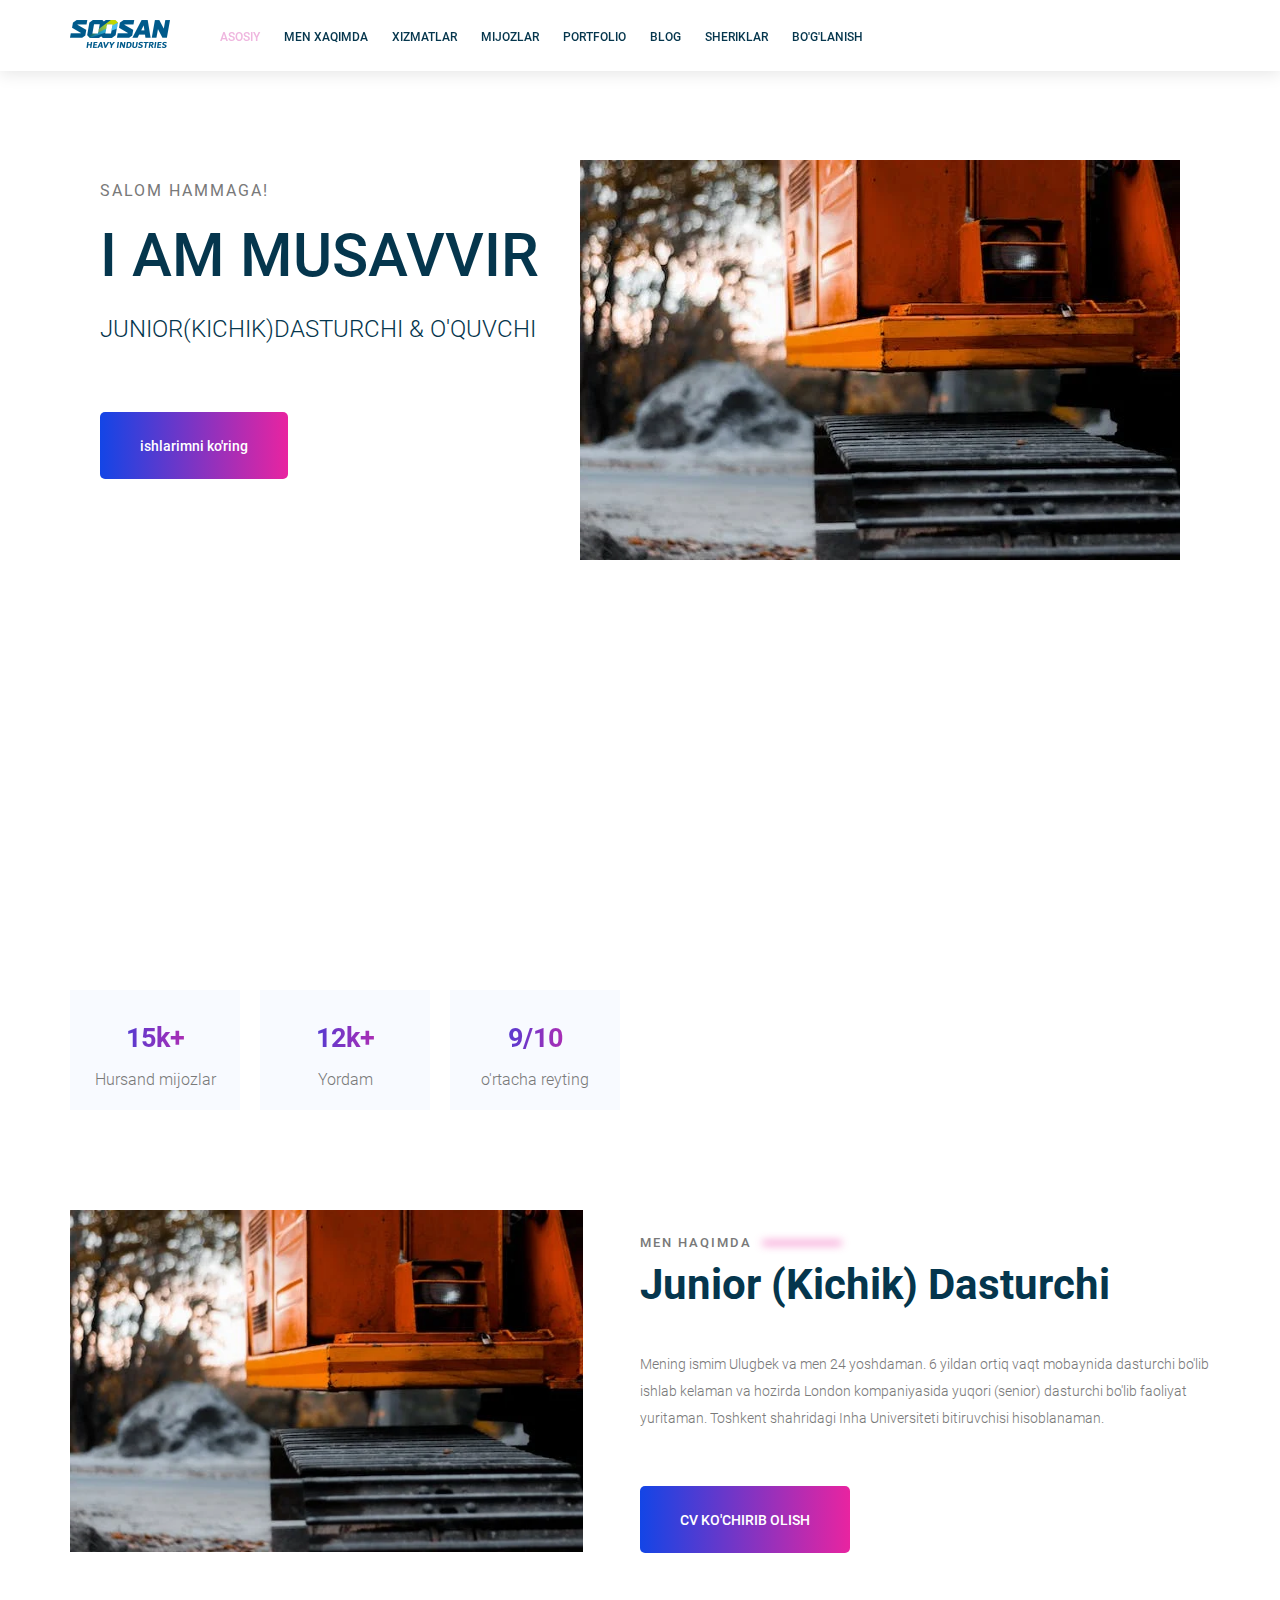
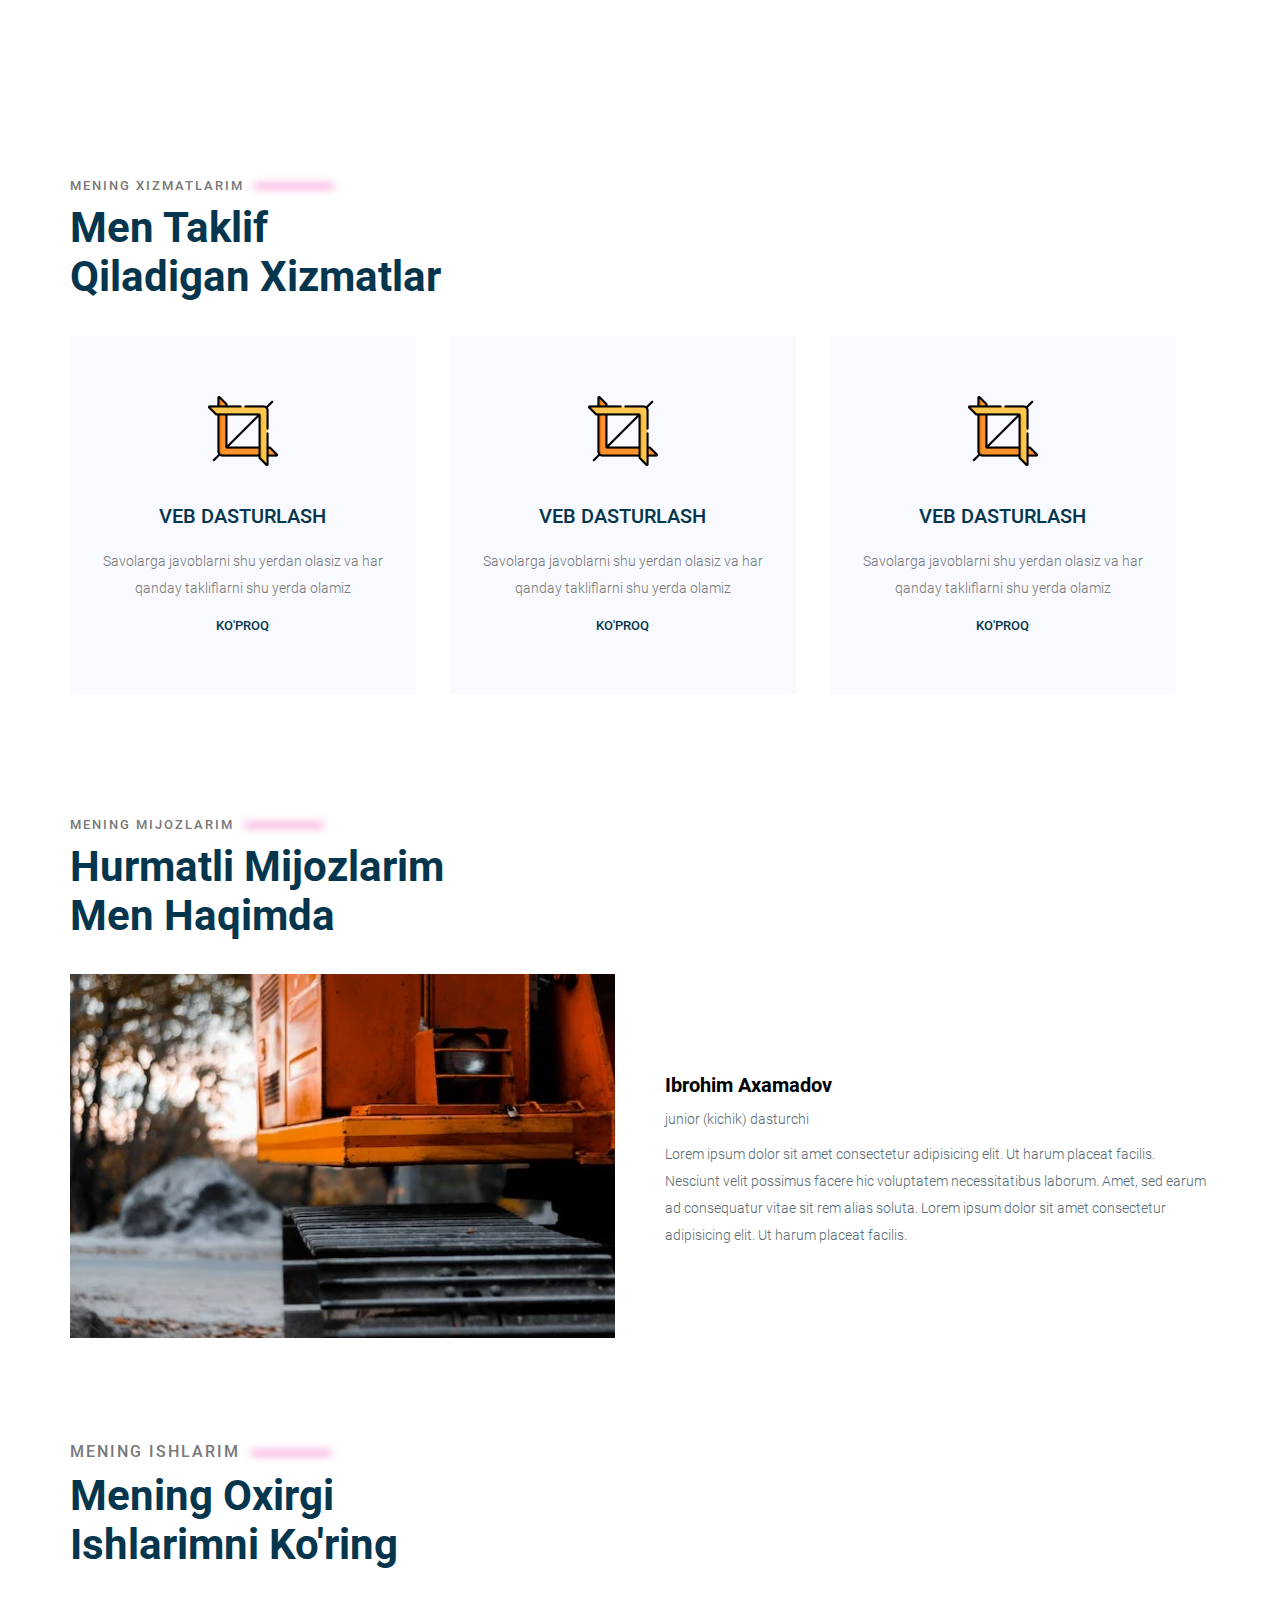
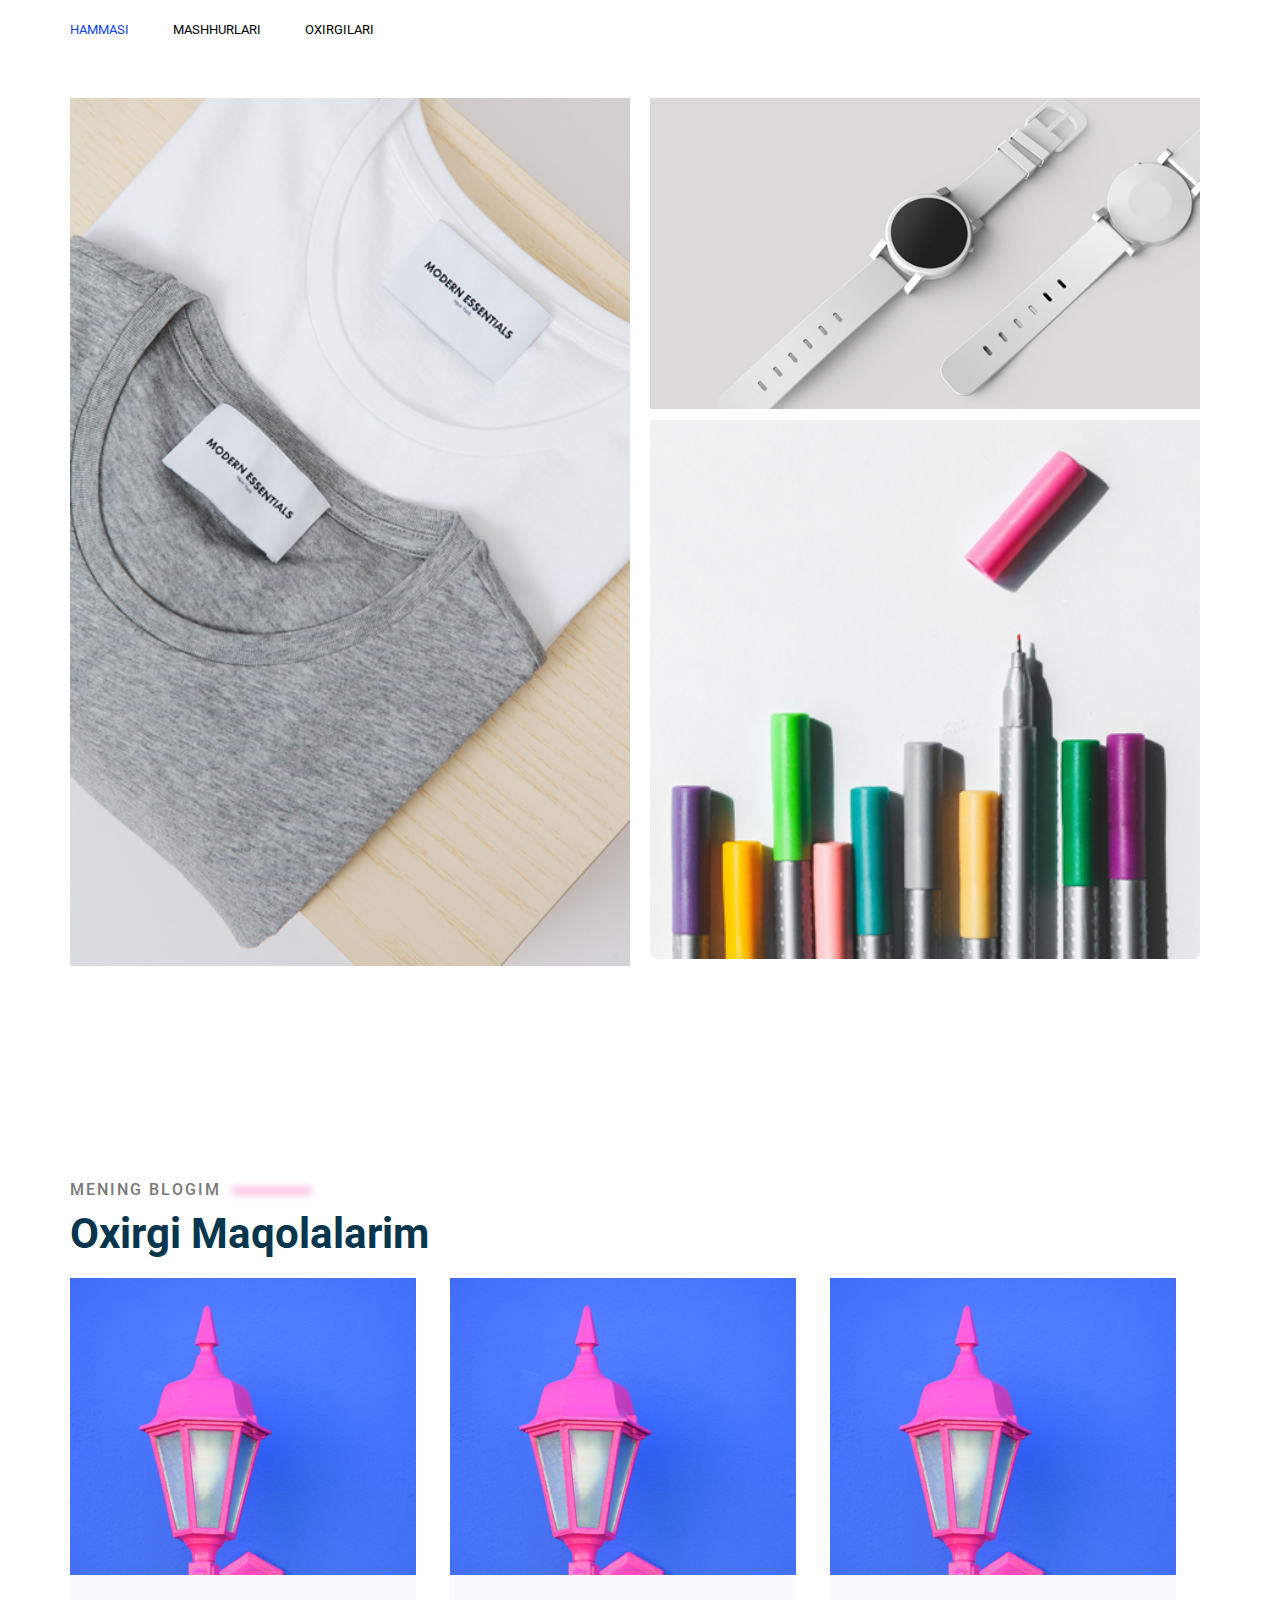
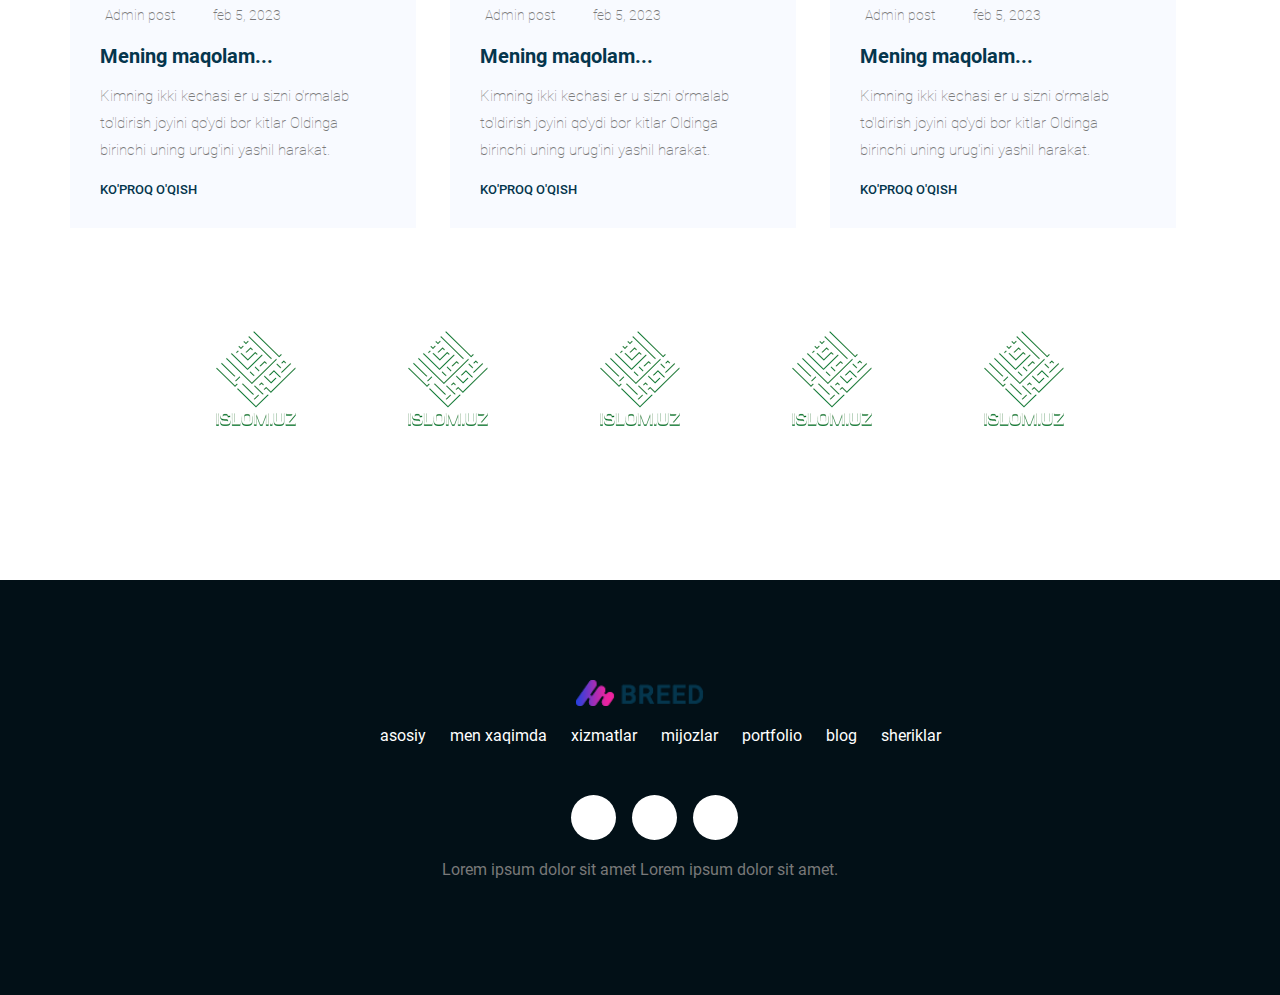
<file: index.html>
<!DOCTYPE html>
<html lang="en">

<head>
    <meta charset="UTF-8">
    <meta http-equiv="X-UA-Compatible" content="IE=edge">
    <meta name="viewport" content="width=], initial-scale=1.0">
    <title>Document</title>
    <meta name="viewport" content="width=device-width,intial-scale=1.0">
    <link rel="preconnect" href="https://fonts.googleapis.com">
    <link rel="preconnect" href="https://fonts.gstatic.com" crossorigin>
    <link
        href="https://fonts.googleapis.com/css2?family=Lato:ital,wght@0,100;0,300;0,400;0,700;0,900;1,100;1,300;1,400;1,700;1,900&family=Roboto:ital,wght@0,100;0,300;0,400;0,500;0,700;0,900;1,100;1,300;1,400;1,500;1,700;1,900&display=swap"
        rel="stylesheet">
    <link rel="stylesheet" href="./css/shared.css">

    <link rel="stylesheet" href="./css/main.css">
    <link rel="stylesheet" href="https://cdnjs.cloudflare.com/ajax/libs/font-awesome/6.4.0/css/all.min.css"
        integrity="sha512-iecdLmaskl7CVkqkXNQ/ZH/XLlvWZOJyj7Yy7tcenmpD1ypASozpmT/E0iPtmFIB46ZmdtAc9eNBvH0H/ZpiBw=="
        crossorigin="anonymous" referrerpolicy="no-referrer" />

</head>

<body>
    <!-- header section -->
    <header class="main-header">
        <div class="container">
            <div class="main-header__brand">
                <a href="./index.html">
                    <img src="./images/logo (9).png" alt="logo">
                </a>
            </div>

            <nav class="main-navigation">
                <ul class="main-navigation__items">
                    <li class="main-navigation__item active">
                        <a href="#">asosiy</a>
                    </li>
                    <li class="main-navigation__item ">
                        <a href="#main-section">men xaqimda</a>
                    </li>
                    <li class="main-navigation__item">
                        <a href="#services">xizmatlar</a>
                    </li>
                    <li class="main-navigation__item">
                        <a href="#clieants">mijozlar</a>
                    </li>
                    <li class="main-navigation__item">
                        <a href="#portfolio">portfolio</a>
                    </li>
                    <li class="main-navigation__item">
                        <a href="#blog">blog</a>
                    </li>
                    <li class="main-navigation__item">
                        <a href="#partners">sheriklar</a>
                    </li>
                    <li class="main-navigation__item">
                        <a href="./contact.html">bo'g'lanish</a>
                    </li>
                </ul>
            </nav>
        </div>


    </header>


    <!--/ header section -->

    <!-- main section -->
    <div class="main-banner">



        <div class="container">
            <section id="main-section" class="main-section">

                <div class="main-section__info ">

                    <h4 class="main-section__welcome to-uppercase"> Salom hammaga! </h4>
                    <h1 class="main-section__introduction to-uppercase"> I am Musavvir</h1>
                    <h3 class="main-section__position to-uppercase">junior(kichik)dasturchi & o'quvchi</h3>
                    <div class="main-section__social-networks">
                        <a href="#"><i class="fa-brands fa-telegram"></i></a>
                        <a href="#"><i class="fa-brands fa-youtube"></i></a>
                        <a href="#"><i class="fa-brands fa-instagram"></i></a>
                    </div>
                    <button type="button" class=" button main-section__action">
                        ishlarimni ko'ring
                    </button>
                </div>




                <div class="main-section__image">
                    <img src="./images/exkovtor.webp" alt="my img">
                </div>
            </section>
            <div class="clearfix"></div>


        </div>
    </div>

    <!-- /main section -->

    <!-- statistics -->
    <div class="container">
        <section id="statistics" class="statistics">
            <div class="statistics__item">
                <h3 class="statistics__number">
                    15k+
                </h3>
                <p class="statistics__title">
                    Hursand mijozlar
                </p>
            </div>
            <div class="statistics__item">
                <h3 class="statistics__number">
                    12k+
                </h3>
                <p class="statistics__title">
                    Yordam
                </p>
            </div>
            <div class="statistics__item">
                <h3 class="statistics__number">
                    9/10
                </h3>
                <p class="statistics__title">
                    o'rtacha reyting
                </p>
            </div>

        </section>
    </div>
    <!--/ statistics -->


    <!-- about me section -->
    <div class="container">
        <section id="about-me" class="about-me">
            <div class="about-me__image">
                <img src="./images/exkovtor.webp" alt="about me image">
            </div>

            <div class="about-me__info">
                <h5 class="section-subtitle">
                    men haqimda
                    <span class="blur-line"></span>
                </h5>
                <h3 class="section-title">
                    junior (kichik) dasturchi
                </h3>
                <p class="about-me__description">

                    Mening ismim Ulugbek va men 24 yoshdaman. 6 yildan ortiq vaqt mobaynida dasturchi bo'lib ishlab
                    kelaman
                    va hozirda London kompaniyasida yuqori (senior) dasturchi bo'lib faoliyat yuritaman. Toshkent
                    shahridagi
                    Inha Universiteti bitiruvchisi hisoblanaman.

                </p>
                <button type="button" class="button to-uppercase about-me__action">
                    cv ko'chirib olish
                </button>
            </div>

        </section>
        <div class="clearfix"></div>
    </div>
    <!-- /about main section -->

    <!-- services section -->
    <div class="container">
        <section id="services" class="services">
            <h5 class="section-subtitle">
                Mening xizmatlarim
                <span class="blur-line"></span>
            </h5>
            <h2 class="section-title">
                Men taklif <br>
                qiladigan xizmatlar
            </h2>
            <div class="services__cards">
                <div class="service__card">
                    <img class="service-card__icon" src="./images/s1.png" alt="Servise 1">
                    <h5 class="service-card__title">Veb dasturlash</h5>
                    <p class="service-card__description">
                        Savolarga javoblarni shu yerdan olasiz va har qanday takliflarni shu yerda olamiz
                    </p>
                    <a href="#" class="service-card__link ">
                        Ko'proq
                    </a>
                </div>
                <div class="service__card">
                    <img class="service-card__icon" src="./images/s1.png" alt="Servise 1">
                    <h5 class="service-card__title">Veb dasturlash</h5>
                    <p class="service-card__description">
                        Savolarga javoblarni shu yerdan olasiz va har qanday takliflarni shu yerda olamiz
                    </p>
                    <a href="#" class="service-card__link ">
                        Ko'proq
                    </a>
                </div>
                <div class="service__card">
                    <img class="service-card__icon" src="./images/s1.png" alt="Servise 1">
                    <h5 class="service-card__title">Veb dasturlash</h5>
                    <p class="service-card__description">
                        Savolarga javoblarni shu yerdan olasiz va har qanday takliflarni shu yerda olamiz
                    </p>
                    <a href="#" class="service-card__link ">
                        Ko'proq
                    </a>
                </div>
            </div>
        </section>
    </div>
    <!-- /services section -->

    <!-- clients section -->
    <div class="container">
        <section id="clieants" class="clients">
            <h5 class="section-subtitle">
                Mening mijozlarim
                <span class="blur-line"></span>
            </h5>
            <h2 class="section-title">
                Hurmatli mijozlarim <br>
                men haqimda
            </h2>
            <div class="client-items">
                <div class="client-item">
                    <div class="client-item__image">
                        <img src="./images/exkovtor.webp" alt="Client image">
                    </div>
                    <div class="client-item__info">
                        <h3 class="client-item__name">
                            Ibrohim Axamadov
                        </h3>
                        <p class="client-item__position">
                            junior (kichik) dasturchi
                        </p>
                        <p class="client-item__review">
                            Lorem ipsum dolor sit amet consectetur adipisicing elit. Ut harum placeat facilis. Nesciunt
                            velit possimus facere hic voluptatem necessitatibus laborum. Amet, sed earum ad consequatur
                            vitae sit rem alias soluta.
                            Lorem ipsum dolor sit amet consectetur adipisicing elit. Ut harum placeat facilis.
                        </p>
                        <div class="client-item__rate">
                            <i class="fas fa-star"></i>
                            <i class="fas fa-star"></i>
                            <i class="fas fa-star"></i>
                            <i class="fas fa-star"></i>
                            <i class="fas fa-star disabled"></i>
                        </div>
                    </div>

                </div>
            </div>
        </section>
        <div class="clearfix"></div>
    </div>

    <!-- /clients section -->

    <!-- portfolio section -->
    <div class="container">

        <section id="portfolio" class="portfolio">
            <div class="section-subtitle">
                Mening ishlarim
                <span class="blur-line"></span>
            </div>
            <div class="section-title">
                Mening oxirgi<br>
                ishlarimni ko'ring
            </div>
            <ul class="portfolio-filters">
                <li class="active">
                    Hammasi
                </li>
                <li>
                    Mashhurlari
                </li>

                <li>
                    oxirgilari
                </li>

            </ul>
            <div class="portfolio-items">
                <div class="portfolio-item portfolio-item-1">
                    <img src="./images/p5.jpg" alt="portfolio img 1" class="portfoli-item__image">
                    <div class="portfolio-item__overlay"></div>
                    <div class="portfolio-item__info">
                        <h4>
                            <a href="#">portfolio item 1</a>
                        </h4>

                        <p>
                            ishim haqida
                        </p>
                    </div>

                </div>
                <div class="portfolio-item portfolio-item-2">
                    <img src="./images/p4.jpg" alt="portfolio img 1" class="portfoli-item__image">
                    <div class="portfolio-item__overlay"></div>
                    <div class="portfolio-item__info">
                        <h4>
                            <a href="#">portfolio item 4</a>
                        </h4>

                        <p>
                            ishim haqida
                        </p>
                    </div>
                </div>
                <div class="portfolio-item portfolio-item-3">
                    <img src="./images/p6.jpg" alt="portfolio img 1" class="portfoli-item__image">
                    <div class="portfolio-item__overlay"></div>
                    <div class="portfolio-item__info">
                        <h4>
                            <a href="#">portfolio item 4</a>
                        </h4>

                        <p>
                            ishim haqida
                        </p>
                    </div>
                </div>
            </div>






        </section>
    </div>
    <!-- /portfolio section -->

    <!-- blog section -->
    <div class="container">
        <section id="blog" class="blog">
            <div class="section-subtitle">
                Mening blogim
                <span class="blur-line"></span>
            </div>
            <div class="section-title">
                Oxirgi maqolalarim
            </div>
            <div class="blog-items">
                <div class="blog-item">
                    <div class="blog-item__image">
                        <img src="./images/b1.jpg" alt="blog 1 image">
                    </div>
                    <div class="blog-item__info">
                        <div class="blog-item__main-info">
                            <span class="blog-item__author">
                                <i class="fa fa-user"></i>
                                Admin post
                            </span>
                            <span class="blog-item__date">
                                <i class="fa fa-calendar"></i>
                                feb 5, 2023

                            </span>
                        </div>
                        <h5 class="blog-item__title">
                            Mening maqolam...
                        </h5>
                        <p class="blog-item__description">
                            Kimning ikki kechasi er u sizni o'rmalab to'ldirish joyini qo'ydi bor kitlar Oldinga
                            birinchi uning urug'ini yashil harakat.
                        </p>
                        <a class="blog-item__learn-more">
                            Ko'proq o'qish
                        </a>

                    </div>
                </div>
                <div class="blog-item">
                    <div class="blog-item__image">
                        <img src="./images/b1.jpg" alt="blog 1 image">
                    </div>
                    <div class="blog-item__info">
                        <div class="blog-item__main-info">
                            <span class="blog-item__author">
                                <i class="fa fa-user"></i>
                                Admin post
                            </span>
                            <span class="blog-item__date">
                                <i class="fa fa-calendar"></i>
                                feb 5, 2023

                            </span>
                        </div>
                        <h5 class="blog-item__title">
                            Mening maqolam...
                        </h5>
                        <p class="blog-item__description">
                            Kimning ikki kechasi er u sizni o'rmalab to'ldirish joyini qo'ydi bor kitlar Oldinga
                            birinchi uning urug'ini yashil harakat.
                        </p>
                        <a class="blog-item__learn-more">
                            Ko'proq o'qish
                        </a>

                    </div>
                </div>
                <div class="blog-item">
                    <div class="blog-item__image">
                        <img src="./images/b1.jpg" alt="blog 1 image">
                    </div>
                    <div class="blog-item__info">
                        <div class="blog-item__main-info">
                            <span class="blog-item__author">
                                <i class="fa fa-user"></i>
                                Admin post
                            </span>
                            <span class="blog-item__date">
                                <i class="fa fa-calendar"></i>
                                feb 5, 2023

                            </span>
                        </div>
                        <h5 class="blog-item__title">
                            Mening maqolam...
                        </h5>
                        <p class="blog-item__description">
                            Kimning ikki kechasi er u sizni o'rmalab to'ldirish joyini qo'ydi bor kitlar Oldinga
                            birinchi uning urug'ini yashil harakat.
                        </p>
                        <a class="blog-item__learn-more">
                            Ko'proq o'qish
                        </a>

                    </div>
                </div>
            </div>

        </section>
    </div>

    <!-- /blog section -->

    <!-- partners section -->
    <div class="container">
        <section id="partners" class="partners">
            <div class="partner">
                <img src="./images/logo.png" alt="">
            </div>
            <div class="partner">
                <img src="./images/logo.png" alt="">
            </div>
            <div class="partner">
                <img src="./images/logo.png" alt="">
            </div>
            <div class="partner">
                <img src="./images/logo.png" alt="">
            </div>
            <div class="partner">
                <img src="./images/logo.png" alt="">
            </div>
        </section>
    </div>

    <!-- /partners section -->

    <!-- footer section -->
    <footer class="footer">
        <div class="container">
            <div class="footer__brand">
                <img src="./images/logo (2).png" alt="logo">
            </div>
            <nav class="footer__navigation">
                <ul class="footer__navigation-items">
                    <li class="footer__navigation-item">
                        <a href="#">asosiy</a>
                    </li>
                    <li class="footer__navigation-item">
                        <a href="#">men xaqimda</a>
                    </li>
                    <li class="footer__navigation-item">
                        <a href="#">xizmatlar</a>
                    </li>
                    <li class="footer__navigation-item">
                        <a href="#">mijozlar</a>
                    </li>
                    <li class="footer__navigation-item">
                        <a href="#">portfolio</a>
                    </li>
                    <li class="footer__navigation-item">
                        <a href="#">blog</a>
                    </li>
                    <li class="footer__navigation-item">
                        <a href="#">sheriklar</a>
                    </li>
                </ul>
            </nav>
            <ul class="footer__socials">
                <li class="footer__social">
                    <a href="#">
                        <i class="fab fa-telegram"></i>
                    </a>
                </li>
                <li class="footer__social">
                    <a href="#">
                        <i class="fab fa-instagram"></i>
                    </a>
                </li>
                <li class="footer__social">
                    <a href="#">
                        <i class="fab fa-youtube"></i>
                    </a>
                </li>
            </ul>
            <p class="footer__text">
                Lorem ipsum dolor sit amet Lorem ipsum dolor sit amet.
            </p>
        </div>
    </footer>

    <!-- /footer section -->




</body>

</html>
</file>
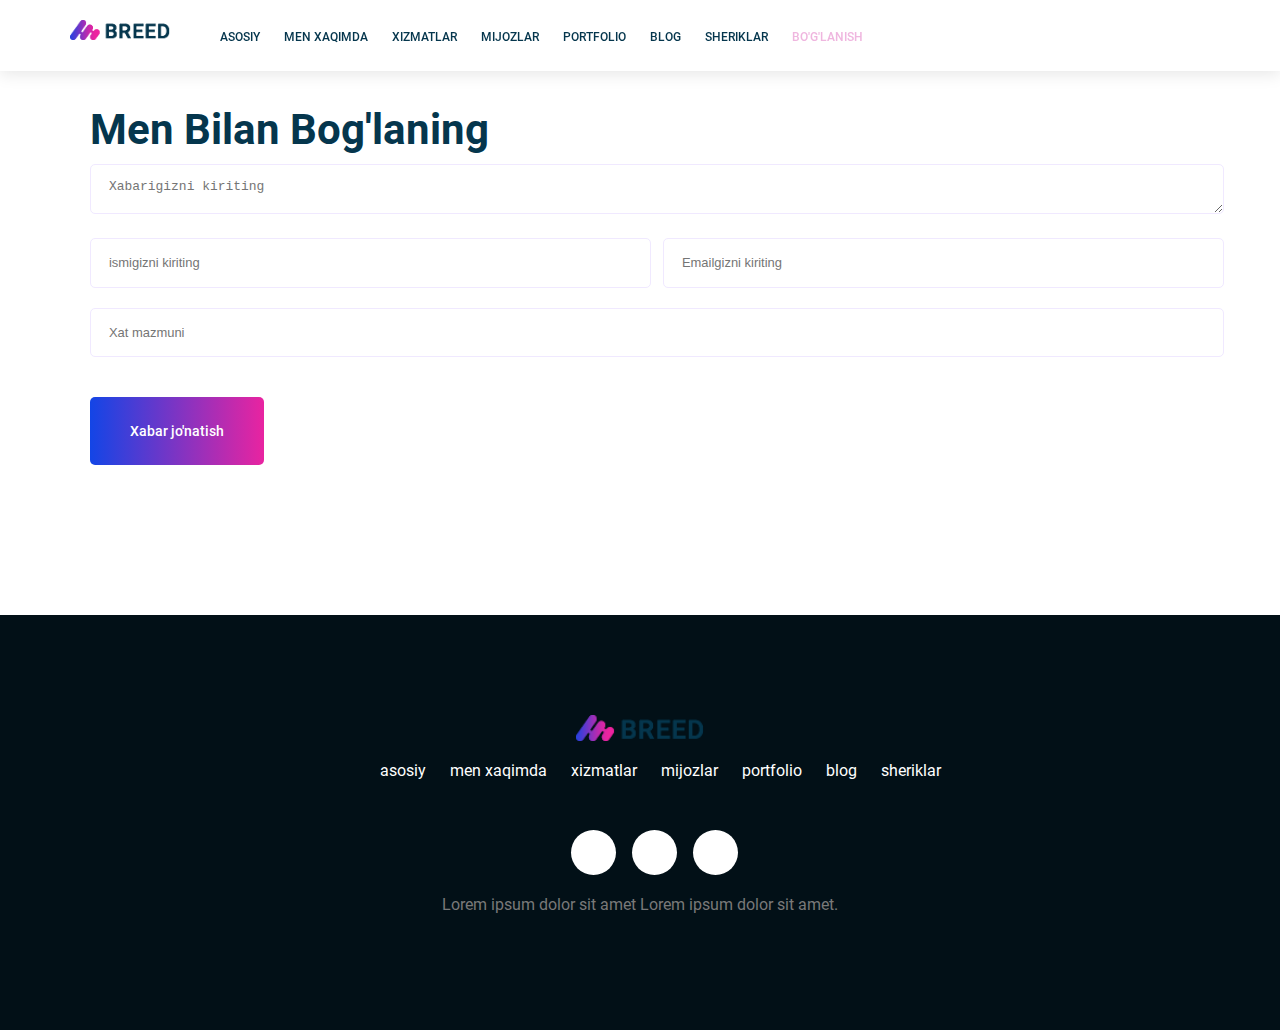
<file: contact.html>
<!DOCTYPE html>
<html lang="en">

<head>
    <meta charset="UTF-8">
    <meta http-equiv="X-UA-Compatible" content="IE=edge">
    <meta name="viewport" content="width=], initial-scale=1.0">
    <title>portfolio-comtact</title>



    <link rel="stylesheet" href="./css/shared.css">
    <link rel="stylesheet" href="./css/contact.css">
    <link rel="stylesheet" href="https://cdnjs.cloudflare.com/ajax/libs/font-awesome/6.4.0/css/all.min.css"
        integrity="sha512-iecdLmaskl7CVkqkXNQ/ZH/XLlvWZOJyj7Yy7tcenmpD1ypASozpmT/E0iPtmFIB46ZmdtAc9eNBvH0H/ZpiBw=="
        crossorigin="anonymous" referrerpolicy="no-referrer" />

</head>

<body>
    <!-- header section -->
    <header class="main-header">
        <div class="container">
            <div class="main-header__brand">
                <a href="./index.html">
                    <img src="./images/logo (2).png" alt="logo">
                </a>
            </div>

            <nav class="main-navigation">
                <ul class="main-navigation__items">
                    <li class="main-navigation__item ">
                        <a href="./index.html">asosiy</a>
                    </li>
                    <li class="main-navigation__item ">
                        <a href="#">men xaqimda</a>
                    </li>
                    <li class="main-navigation__item">
                        <a href="#">xizmatlar</a>
                    </li>
                    <li class="main-navigation__item">
                        <a href="#">mijozlar</a>
                    </li>
                    <li class="main-navigation__item">
                        <a href="#">portfolio</a>
                    </li>
                    <li class="main-navigation__item">
                        <a href="#">blog</a>
                    </li>
                    <li class="main-navigation__item">
                        <a href="#">sheriklar</a>
                    </li>
                    <li class="main-navigation__item active">
                        <a href="./contact.html">bo'g'lanish</a>
                    </li>
                </ul>
            </nav>
        </div>


    </header>
    <!--/ header section -->

    <div class="container">
        <section class="contact">
            <div class=" section-title">
                Men bilan bog'laning
            </div>

            <form action="/server.php" method="get">
                <textarea rows="10" placeholder="Xabarigizni kiriting" name="message"></textarea>
                <div class="half-flex">
                    <div class="  contact__firstname">
                        <input type="text" placeholder="ismigizni kiriting" name="firstname">
                    </div>
                    <div class=" contact__email">
                        <input type="email" placeholder="Emailgizni kiriting" name="email">
                    </div>
                </div>


                <input type="text" placeholder="Xat mazmuni" name="subject">
                <button class="button contact__send" type="submit">Xabar jo'natish</button>

            </form>
        </section>
    </div>













    <!-- footer section -->
    <footer class="footer">
        <div class="container">
            <div class="footer__brand">
                <img src="./images/logo (2).png" alt="logo">
            </div>
            <nav class="footer__navigation">
                <ul class="footer__navigation-items">
                    <li class="footer__navigation-item">
                        <a href="#">asosiy</a>
                    </li>
                    <li class="footer__navigation-item">
                        <a href="#">men xaqimda</a>
                    </li>
                    <li class="footer__navigation-item">
                        <a href="#">xizmatlar</a>
                    </li>
                    <li class="footer__navigation-item">
                        <a href="#">mijozlar</a>
                    </li>
                    <li class="footer__navigation-item">
                        <a href="#">portfolio</a>
                    </li>
                    <li class="footer__navigation-item">
                        <a href="#">blog</a>
                    </li>
                    <li class="footer__navigation-item">
                        <a href="#">sheriklar</a>
                    </li>
                </ul>
            </nav>
            <ul class="footer__socials">
                <li class="footer__social">
                    <a href="#">
                        <i class="fab fa-telegram"></i>
                    </a>
                </li>
                <li class="footer__social">
                    <a href="#">
                        <i class="fab fa-instagram"></i>
                    </a>
                </li>
                <li class="footer__social">
                    <a href="#">
                        <i class="fab fa-youtube"></i>
                    </a>
                </li>
            </ul>
            <p class="footer__text">
                Lorem ipsum dolor sit amet Lorem ipsum dolor sit amet.
            </p>
        </div>
    </footer>

    <!-- /footer section -->



</body>

</html>
</file>
<file: css/shared.css>
@font-face {
    font-family: 'Roboto';
    src: url('../FONTS/Roboto/Roboto-Black.eot');
    src: url('../FONTS/Roboto/Roboto-Black.eot?#iefix') format('embedded-opentype'),
        url('../FONTS/Roboto/Roboto-Black.woff2') format('woff2'),
        url('../FONTS/Roboto/Roboto-Black.woff') format('woff'),
        url('../FONTS/Roboto/Roboto-Black.ttf') format('truetype');
    font-weight: 900;
    font-style: normal;
    font-display: swap;
}

@font-face {
    font-family: 'Roboto';
    src: url('../FONTS/Roboto/Roboto-BlackItalic.eot');
    src: url('../FONTS/Roboto/Roboto-BlackItalic.eot?#iefix') format('embedded-opentype'),
        url('../FONTS/Roboto/Roboto-BlackItalic.woff2') format('woff2'),
        url('../FONTS/Roboto/Roboto-BlackItalic.woff') format('woff'),
        url('../FONTS/Roboto/Roboto-BlackItalic.ttf') format('truetype');
    font-weight: 900;
    font-style: italic;
    font-display: swap;
}

@font-face {
    font-family: 'Roboto';
    src: url('../FONTS/Roboto/Roboto-Bold.eot');
    src: url('../FONTS/Roboto/Roboto-Bold.eot?#iefix') format('embedded-opentype'),
        url('../FONTS/Roboto/Roboto-Bold.woff2') format('woff2'),
        url('../FONTS/Roboto/Roboto-Bold.woff') format('woff'),
        url('../FONTS/Roboto/Roboto-Bold.ttf') format('truetype');
    font-weight: bold;
    font-style: normal;
    font-display: swap;
}

@font-face {
    font-family: 'Roboto';
    src: url('../FONTS/Roboto/Roboto-Light.eot');
    src: url('../FONTS/Roboto/Roboto-Light.eot?#iefix') format('embedded-opentype'),
        url('../FONTS/Roboto/Roboto-Light.woff2') format('woff2'),
        url('../FONTS/Roboto/Roboto-Light.woff') format('woff'),
        url('../FONTS/Roboto/Roboto-Light.ttf') format('truetype');
    font-weight: 300;
    font-style: normal;
    font-display: swap;
}

@font-face {
    font-family: 'Roboto';
    src: url('../FONTS/Roboto/Roboto-LightItalic.eot');
    src: url('../FONTS/Roboto/Roboto-LightItalic.eot?#iefix') format('embedded-opentype'),
        url('../FONTS/Roboto/Roboto-LightItalic.woff2') format('woff2'),
        url('../FONTS/Roboto/Roboto-LightItalic.woff') format('woff'),
        url('../FONTS/Roboto/Roboto-LightItalic.ttf') format('truetype');
    font-weight: 300;
    font-style: italic;
    font-display: swap;
}

@font-face {
    font-family: 'Roboto';
    src: url('../FONTS/Roboto/Roboto-Italic.eot');
    src: url('../FONTS/Roboto/Roboto-Italic.eot?#iefix') format('embedded-opentype'),
        url('../FONTS/Roboto/Roboto-Italic.woff2') format('woff2'),
        url('../FONTS/Roboto/Roboto-Italic.woff') format('woff'),
        url('../FONTS/Roboto/Roboto-Italic.ttf') format('truetype');
    font-weight: normal;
    font-style: italic;
    font-display: swap;
}

@font-face {
    font-family: 'Roboto';
    src: url('../FONTS/Roboto/Roboto-BoldItalic.eot');
    src: url('../FONTS/Roboto/Roboto-BoldItalic.eot?#iefix') format('embedded-opentype'),
        url('../FONTS/Roboto/Roboto-BoldItalic.woff2') format('woff2'),
        url('../FONTS/Roboto/Roboto-BoldItalic.woff') format('woff'),
        url('../FONTS/Roboto/Roboto-BoldItalic.ttf') format('truetype');
    font-weight: bold;
    font-style: italic;
    font-display: swap;
}

@font-face {
    font-family: 'Roboto';
    src: url('../FONTS/Roboto/Roboto-Medium.eot');
    src: url('../FONTS/Roboto/Roboto-Medium.eot?#iefix') format('embedded-opentype'),
        url('../FONTS/Roboto/Roboto-Medium.woff2') format('woff2'),
        url('../FONTS/Roboto/Roboto-Medium.woff') format('woff'),
        url('../FONTS/Roboto/Roboto-Medium.ttf') format('truetype');
    font-weight: 500;
    font-style: normal;
    font-display: swap;
}

@font-face {
    font-family: 'Roboto';
    src: url('../FONTS/Roboto/Roboto-MediumItalic.eot');
    src: url('../FONTS/Roboto/Roboto-MediumItalic.eot?#iefix') format('embedded-opentype'),
        url('../FONTS/Roboto/Roboto-MediumItalic.woff2') format('woff2'),
        url('../FONTS/Roboto/Roboto-MediumItalic.woff') format('woff'),
        url('../FONTS/Roboto/Roboto-MediumItalic.ttf') format('truetype');
    font-weight: 500;
    font-style: italic;
    font-display: swap;
}

@font-face {
    font-family: 'Roboto';
    src: url('../FONTS/Roboto/Roboto-ThinItalic.eot');
    src: url('../FONTS/Roboto/Roboto-ThinItalic.eot?#iefix') format('embedded-opentype'),
        url('../FONTS/Roboto/Roboto-ThinItalic.woff2') format('woff2'),
        url('../FONTS/Roboto/Roboto-ThinItalic.woff') format('woff'),
        url('../FONTS/Roboto/Roboto-ThinItalic.ttf') format('truetype');
    font-weight: 100;
    font-style: italic;
    font-display: swap;
}

@font-face {
    font-family: 'Roboto';
    src: url('../FONTS/Roboto/Roboto-Regular.eot');
    src: url('../FONTS/Roboto/Roboto-Regular.eot?#iefix') format('embedded-opentype'),
        url('../FONTS/Roboto/Roboto-Regular.woff2') format('woff2'),
        url('../FONTS/Roboto/Roboto-Regular.woff') format('woff'),
        url('../FONTS/Roboto/Roboto-Regular.ttf') format('truetype');
    font-weight: normal;
    font-style: normal;
    font-display: swap;
}

@font-face {
    font-family: 'Roboto';
    src: url('../FONTS/Roboto/Roboto-Thin.eot');
    src: url('../FONTS/Roboto/Roboto-Thin.eot?#iefix') format('embedded-opentype'),
        url('../FONTS/Roboto/Roboto-Thin.woff2') format('woff2'),
        url('../FONTS/Roboto/Roboto-Thin.woff') format('woff'),
        url('../FONTS/Roboto/Roboto-Thin.ttf') format('truetype');
    font-weight: 100;
    font-style: normal;
    font-display: swap;
}




/* core styles */

html {
    scroll-behavior: smooth;
}

body {
    margin: 0;
    font-family: 'Roboto', sans-serif;
}


a {
    transition: all 0.3s ease-in-out;
}

button {
    font-family: inherit;
    transition: all 0.3s ease-in-out;
}



.container {
    width: 1140px;
    margin: 0 auto;
}


.to-uppercase {
    text-transform: uppercase;

}

.clearfix {
    clear: both;
}



.section-subtitle {
    letter-spacing: 2px;
    font-weight: 500;
    margin-bottom: 0.625rem;
    /* 10px */
    color: #797979;
    text-transform: uppercase;
}

.section-title {
    margin-top: 5px;
    /*5/16=0.32rem*/
    font-size: 42px;
    /*42/16=2.62rem*/
    font-weight: 700;
    text-transform: capitalize;
    color: #05364d;
}

.button {
    border: none;
    background: linear-gradient(to right, #1345e6 0%, #ed239f 51%, #1345e6 100%);
    background-size: 200% auto;
    color: #ffffff;
    font-weight: 500;
    font-size: 14px;
    /*14/16=0.87rem*/
    padding: 1.6rem 2.5rem;
    cursor: pointer;
    border-radius: 5px;
}

.button:hover {
    background-position: right center;
}




.blur-line {
    display: inline-block;
    position: relative;
    top: -2px;
    margin-left: 0.32rem;
    width: 80px;
    height: 4px;
    background-color: rgba(237, 35, 159, 0.6);
    filter: blur(4px);
    border-radius: 4px;
}

/* main header styles */

.main-header {
    position: fixed;
    top: 0;
    left: 0;
    width: 100%;
    background-color: white;
    box-shadow: 0px 3px 16px 0px rgb(0 0 0 / 10%);
    z-index: 10;
}

.main-header .container {
    display: flex;
    align-self: center;
}


/* .main-header__brand {
    display: inline-block;
    vertical-align: middle;
} */


.main-header__brand img {
    width: 100px;
    margin-top: 20px;
}

.main-navigation {
    display: inline-block;
    vertical-align: middle;
}

.main-navigation__item {
    display: inline-block;
    padding: 0.625rem;
}

.main-navigation a {
    color: #05364d;
    text-decoration: none;
    text-transform: uppercase;

    font-size: 0.75rem;
    font-weight: 500;
}

.main-navigation__item a:hover {
    color: #efb6df;
}

.main-navigation__item.active a {
    color: #efb6df;
}


/* footer section styles */

.footer {
    padding: 100px 0;
    margin-top: 50px;
    background-color: #021017;
    text-align: center;
}

.footer__brand img {
    width: 128px;
}

.footer__navigation-items {
    margin-bottom: 50px;
}

.footer__navigation-item {
    display: inline-block;
    padding: 0 10px;
}

.footer__navigation-item a {
    color: white;
    text-decoration: none;
}

.footer__social {
    display: inline-block;
    width: 45px;
    height: 45px;
    line-height: 45px;
    text-align: center;
    background: #ffffff;
    border-radius: 36px;
    color: #05364d;
    font-size: 1rem;
    margin-right: 12px;
}


.footer__social a {
    color: #021017;

}





.footer__social:hover {
    background: linear-gradient(90deg, #1345e6 0%, #ed239f 100%);
}

.footer__social:hover i {
    color: white;
}

.footer__text {
    color: #797979;
}

@media only screen and (max-width:991px) {
    .container {
        width: 90%;
    }

    /* navigation menu */

    .main-navigation {
        display: none;



    }

    /* footer */

    .footer__navigation {
        display: none;
    }
}



@media only screen and (max-width:767px) {
    .container {
        width: 92%;
    }

    .main-navigation {
        display: none;

    }


}
</file>
<file: css/main.css>
/* main section */

.main-banner {
    /* background: url('../images/fonrasm.jpeg')no-repeat top center; */
    background-color: center;
    background-size: cover;
    min-height: 890px;
}

.main-section {

    padding: 10rem 1.87rem;
    /*1)120px/16=7.5rem 2)30/16=1.87rem*/
    display: flex;
    justify-content: space-between;
}





/* .main-section>div {
    width: 50%;
    float: left;
} */


.main-section__image {
    text-align: right;
}

.main-section__welcome {
    font-size: 1rem;
    /*16/16=1rem*/
    font-weight: 400;
    /* 20/16=1.25rem */
    margin-bottom: 1.25rem;
    letter-spacing: 2px;
    color: #797979;
}


.main-section__introduction {
    /* 20/16=1.25rem */
    margin-top: 1.25rem;
    /* 60/16=3.75rem */
    font-size: 3.75rem;
    font-weight: 500;
    /* 20/16=1.25rem */
    margin-bottom: 1.25rem;
    color: #05364d;
}

.main-section__position {
    color: #05364d;
    /* 24/16=1.5rem */
    font-size: 1.5rem;
    font-weight: 300;
    /* 20/16=1.25rem */
    margin-bottom: 1.25rem;
}


.main-section__social-networks a {
    color: #8fa1aa;
    /* 20/16=1.25rem */
    font-size: 20px;
    display: inline-block;
    margin-right: 1.rem;
    cursor: pointer;
}


.main-section__social-networks a:hover i {
    color: #1c44e4;
}


.main-section__action {
    /* 30/16=1.87rem */
    margin-top: 1.87rem;

}


/* statistics section */

.statistics {
    /* 100/16=6.25rem */
    padding-top: 6.25rem;
    display: flex;
}

.statistics__item {
    /* display: inline-block; */
    width: 150px;
    background-color: #f8faff;
    text-align: center;
    /* 5/16=0.32rem 10/16=0.625rem */
    padding: 0.32rem 0.625rem;
    /* 20/16=1.25rem */
    margin-right: 1.25rem;
}

.statistics__number {
    /* 27/16=1.69rem */
    font-size: 1.69rem;
    margin-bottom: 0.32rem;
    background: linear-gradient(90deg, #1345e6 0%, #ed239f 100%);
    -webkit-background-clip: text;
    -webkit-text-fill-color: transparent;
}

.statistics__title {
    font-size: 1rem;
    color: #797979;
    font-weight: 300;
}

/* about me section */

.about-me {
    /* 100/16=6.25rem */
    padding: 6.25rem 0;
    display: flex;
    align-items: center;
}

.about-me>div {
    /* width: 50%; */
    /* float: left; */
    flex: 1;
}


.about-me__image img {
    width: 90%;
}




.about-me__description {
    /* 14/16=0.87rem */
    font-size: 0.87rem;
    font-weight: 300;
    color: #797979;
    line-height: 1.69rem;
}


.about-me__action {
    /* 40/16=2.5rem */
    margin-top: 2.5rem;
}


/* Services section styles */

.services {
    /* 100/16= */
    padding-top: 6.25rem;
}

.services__cards {
    display: flex;
    justify-content: space-between;
}


.service__card {
    /* display: inline-block; */
    /* width: 30%; */
    /* 60/16=3.75rem  30/16=1.87rem */
    padding: 3.75rem 1.87rem;
    background-color: #f8faff;
    margin-right: 3%;
    text-align: center;
    box-sizing: border-box;
    transition: all 0.4s ease 0s;
}

.service-card__title {
    color: #05364d;
    /* 20/16=1.25rem */
    font-size: 1.25rem;
    font-weight: 500;
    /* 20px/16=1.25rem */
    margin-bottom: 1.25rem;
    text-transform: uppercase;

}


.service-card__description {
    /* 14/16=0.87rem */
    font-size: 0.87rem;
    /* 27px */
    line-height: 1.68rem;
    font-weight: 300;
    color: #797979;
}

.service-card__link {
    /* 13px */
    font-size: 0.81rem;
    font-weight: 500;
    text-transform: uppercase;
    color: #05364d;
    text-decoration: none;
}

.service__card:hover {
    background-color: #5f30ff;
}

.service__card:hover .service-card__title,
.service__card:hover .service-card__description,
.service__card:hover .service-card__link {
    color: #ffffff;
}


/* clients section styles */

.clients {
    padding-top: 6.25rem;
}

.client-item {
    display: flex;
    align-items: center;
}

.client-item>div {
    /* width: 50%;
    float: left;
    box-sizing: border-box; */

    flex: 1;

}

.client-item__image img {
    width: 100%;

}

.client-item__info {
    /* 50px */
    /* padding-top: 3.12rem; */
    padding-left: 3.12rem;
}

.client-item__name {

    /* font-size: 20px; */
    font-size: 1.25rem;
    /* margin-bottom: 4px; */
    margin-bottom: 0.25rem;


}

.client-item__position {
    /* 14px */
    font-size: 0.87rem;
    font-weight: 300;
    color: #5b6d75;
}


.client-item__review {
    /* 14px */
    font-size: 0.87rem;
    /*  27px */
    line-height: 1.68rem;
    font-weight: 300;
    color: #5b6d75;
}


.client-item__rate {
    color: #ffd805;
}

.client-item__rate .disabled {
    color: #aeb9be;
}



/* portfoli section styles */

.portfolio {
    padding: 6.25rem 0;
}

.portfolio-filters {
    list-style: none;
    padding-left: 0;
    /* 50px */
    margin-top: 3.12rem;
}

.portfolio-filters li {
    display: inline-block;

    margin-right: 2.5rem;
    font-size: 0.81rem;
    font-weight: 400;
    text-transform: uppercase;
    cursor: pointer;
}



.portfolio-filters li:hover,
.portfolio-filters li.active {
    color: #1345e6;
}



.portfolio-items {
    position: relative;
    margin-top: 3.12rem;
}

.portfolio-item {
    position: relative;
    display: inline-block;
    cursor: pointer;
    width: 50%;
    padding: 0.625rem;
    box-sizing: border-box;
}

.portfolio-item-1 {
    padding-left: 0;
}

.portfolio-item-3 {
    position: absolute;
    top: 322px;
    right: 0;
}

.portfolio-item-2 {
    position: absolute;
    top: 0;
    right: 0;
}

.portfoli-item__image {
    width: 100%;
}


.portfolio-item__overlay {
    position: absolute;
    left: 0;
    top: 0;
    height: 100%;
    width: 100%;


    z-index: 1;
    transition: all 0.4s ease 0s;
}


.portfolio-item__info {
    position: absolute;

    bottom: 44px;
    left: 80px;
    color: white;
    visibility: hidden;
    opacity: 0;
    z-index: 1;
    transition: all 0.4s ease 0s;
}

.portfolio-item__info a {
    color: white;
    text-decoration: none;
}


.portfolio-item:hover .portfolio-item__overlay {
    visibility: visible;
    top: 20px;
    left: 20px;
    background: rgba(19, 69, 230, 0.9);

}

.portfolio-item:hover .portfolio-item__info {
    visibility: visible;
    bottom: 24px;
    left: 60px;
    opacity: 1;
}

/* blog section styles */

.blog {
    /* 100/16=6.25rem */
    padding-top: 6.25rem;
}

.blog-items {
    /* 50/16=1.25rem */
    margin-top: 1.25rem;
    display: flex;
    justify-content: space-between;
}

.blog-item {
    /* display: inline-block; */
    overflow: hidden;
    /* width: 30%; */
    margin-right: 3%;
    box-sizing: border-box;
}

.blog-item:hover {

    box-shadow: 0px 10px 20px rgb(5 54 77 / 10%);
}

.blog-item:hover .blog-item__info {

    background-color: white;
}

.blog-item__image {
    overflow: hidden;
}

.blog-item__image img {
    width: 100%;
    vertical-align: middle;
    transition: all 0.4s ease 0s;
}

.blog-item:hover.blog-item img {
    transform: scale(1.1);
}

.blog-item__info {

    background-color: #f8faff;
    /* 30/16=1.87rem */
    padding: 1.87rem;
    color: #797979;
}

.blog-item__main-info span {
    /* 14/16=0.87rem */
    font-size: 0.87rem;
    /* 30/16= */
    margin-right: 1.87rem;
    font-weight: lighter;
}

.blog-item__info i {
    margin-right: 0.31rem;
}

.blog-item__title {
    font-size: 1.25rem;
    margin-top: 1.25rem;
    margin-bottom: 0.94rem;
    color: #05364d;
    font-weight: 700;
}

.blog-item__description {
    line-height: 1.68rem;
    font-weight: lighter;
    font-size: 0.94rem;

}

.blog-item__learn-more {
    font-size: 0.81rem;
    font-weight: 500;
    text-transform: uppercase;
    color: #05364d;
    cursor: pointer;
}



.blog-item__learn-more:hover {
    color: #ed239f;
}


/* partners section styles */

.partners {
    padding: 6.25rem;
    display: flex;
    justify-content: space-between;
}

.partner {
    /* display: inline-block; */
    padding: 0 2.87rem;
}


@media only screen and (max-width:991px) {

    /* main section */
    .main-section__image {
        display: none;

    }

    .main-section>div {
        width: 100%;

    }

    /* Statistics */
    .statistics {
        padding: 1rem;
        text-align: center;
        justify-content: center;
    }

    /* about me section */

    .about-me {
        padding: 1.5rem 0;
    }


    .about-me>div {
        width: 100%;
    }

    .about-me__image {
        display: none;
    }

    /* services */
    .services {
        padding: 1.5rem 0;
    }

    .services__cards {
        flex-wrap: wrap;
    }

    .service__card {
        flex-basis: 45%;
        /* width: 45%; */
        margin-bottom: 20px;
    }


    /* Clients */
    .clients {
        padding: 1.5rem 0;
    }

    .client-item {
        flex-direction: column;
    }

    .client-item>div {
        width: 100%;
        float: none;
    }




    /* blog */
    .blog {
        padding: 1.5rem 0;
    }

    .blog-items {
        flex-wrap: wrap;
    }

    .blog-item {
        flex-basis: 45%;
        /* width: 45%; */
        /* margin-right: 0; */
        margin-bottom: 20px;
    }

    /* partners */
    .partners {
        padding: 1.5rem;
    }

    .partners {
        flex-direction: column;
    }

    .partner {
        /* display: block; */
        padding: 0;
        text-align: center;
        margin-bottom: 10px;
    }

}




@media only screen and (max-width:767px) {

    /* main section */
    .main-banner {
        background: none;
        min-height: auto;
    }



    .main-section__action {
        display: none;
    }



    .main-section__introduction {
        font-size: 3rem;
    }

    /* Statistics section */
    .statistics__item {
        width: 100%;
        margin-bottom: 20px;
        margin-right: 0;
        box-sizing: border-box;

    }



    /* Services section */

    .statistics {
        flex-direction: column;
    }


    .service__card {
        flex-basis: 100%;
        /* width: 100%; */
        margin-right: 0;
        margin-bottom: 20px;
    }


    /*portfolio  */
    .portfolio {
        padding: 1.5rem 0;
    }

    .portfolio-item {
        width: 100%;

    }

    .portfolio-item-2,
    .portfolio-item-3 {
        position: static;
    }

    /* blog */

    .blog-items {
        flex-direction: column;
    }

    .blog-item {
        flex-basis: 100%;
        /* width: 100%; */
        margin-right: 0;
        margin-bottom: 20px;
    }





}
</file>
<file: css/contact.css>
.contact {
    padding: 6.25rem 1.25rem;
}

textarea,
input {
    width: 100%;
    padding: 0.87rem;
    margin-top: 0.625rem;
    margin-bottom: 0.625rem;
    border: 1px solid #f0e9ff;
    border-radius: 5px;
    height: 20px;
    padding-left: 1.12rem;
    font-size: 0.81rem;
    background: transparent;
    color: #495057;
}

textarea:focus,
input:focus {
    outline: 0;
    /* box-shadow: none; */
}

/* .half-row {
    width: 50%;
    float: left;
    box-sizing: border-box;
} */

.half-flex {
    display: flex;
}

.contact__firstname {
    padding-right: 1.94rem;
    flex: 1;
}

.contact__email {
    padding-left: 0.94rem;
    flex: 1;

}

.contact__send {
    margin-top: 1.87rem;
}


@media only screen and (max-width:991px) {
    /* .half-row {
        width: 100%;
    } */

    .half-flex {
        flex-direction: column;
    }

    .contact__firstname,
    .contact__email {
        padding: 0;
    }
}
</file>
